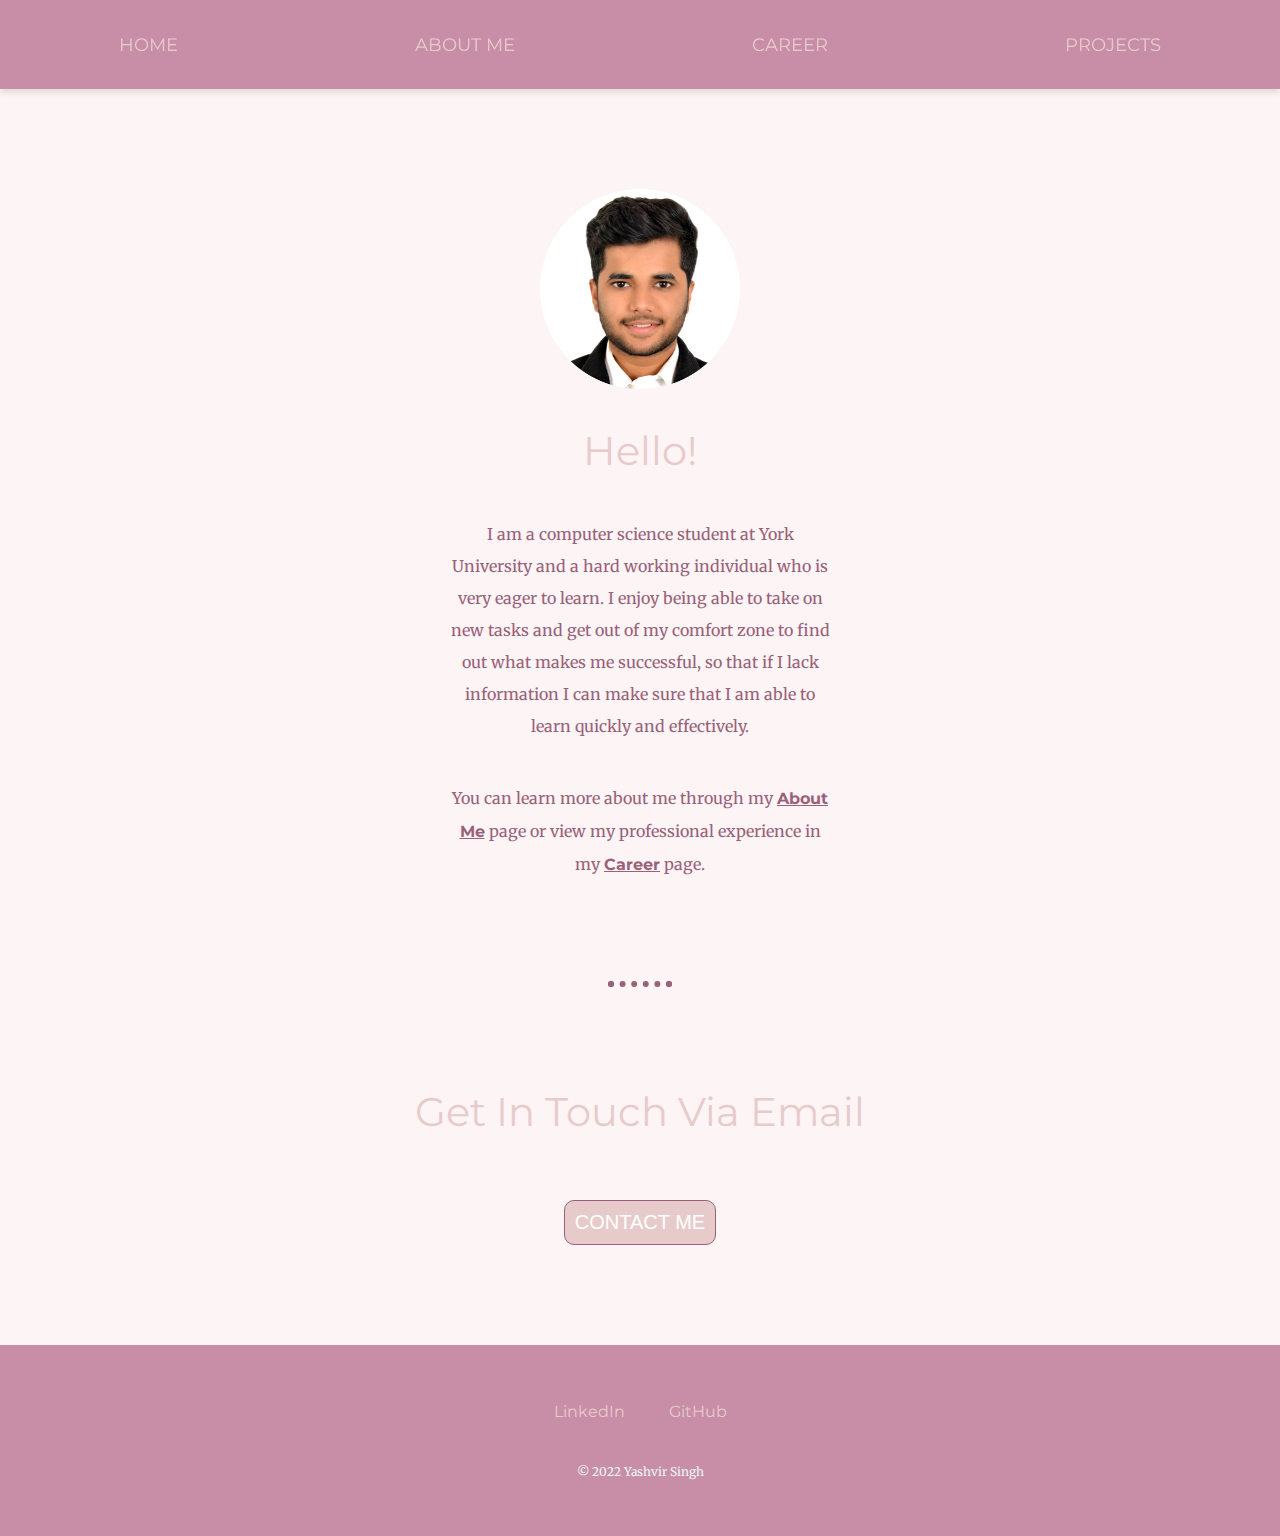
<file: index.html>
<!DOCTYPE html>
<html lang="en">
<head>
  <meta charset="UTF-8">
  <title>Yashvir Singh</title>
  <link rel="stylesheet" href="style.css" type="">
  <link rel="icon" href="images/yash.ico">
  <link href="https://fonts.googleapis.com/css2?family=Merriweather:ital,wght@1,300&family=Montserrat&family=Sacramento&display=swap" rel="stylesheet">


</head>
<body>
  <div class="navbar">
    <a href="index.html">HOME</a>
    <a href="aboutMe.html">ABOUT ME</a>
    <a href="career.html">CAREER</a>
    <a href="projects.html">PROJECTS</a>
  </div>

  <div class="middle_container">
    <div class="profile">
      <img class="profile_image" src="images/yash1.png" alt="Yashvir's profile picture" width="200px" height="200px">
      <h2>Hello!</h2>
      <p class="intro">I am a computer science student at <span>York University</span> and a hard working individual who is very eager to learn. I enjoy being able to take on new tasks and get out of my comfort zone to find out what makes me successful, so that if I lack
        information I can make sure that I am able to learn quickly and effectively.</p>
        <br>
        <br>
    <p class="intro">
      You can learn more about me through my <a href="aboutMe.html">About Me</a> page or view my professional experience in my <a href="career.html">Career</a> page.</p>
    </div>
    <hr>

    <div class="contact_me">
      <h2>Get In Touch Via Email</h2>
      <a class="contact_me_buttom" href="mailto:yashvir.ind@gmail.com">CONTACT ME</a> 
    </div>
  </div>

  <div class="bottom_container">
    <a class="footer_link" href="https://www.linkedin.com/in/yashvir-singh-64771418a/">LinkedIn</a>
    <a class="footer_link" href="https://github.com/Yash0407">GitHub</a>
    <p class="bottom_author">© 2022 Yashvir Singh</p>
  </div>

</body>
</html>
</file>
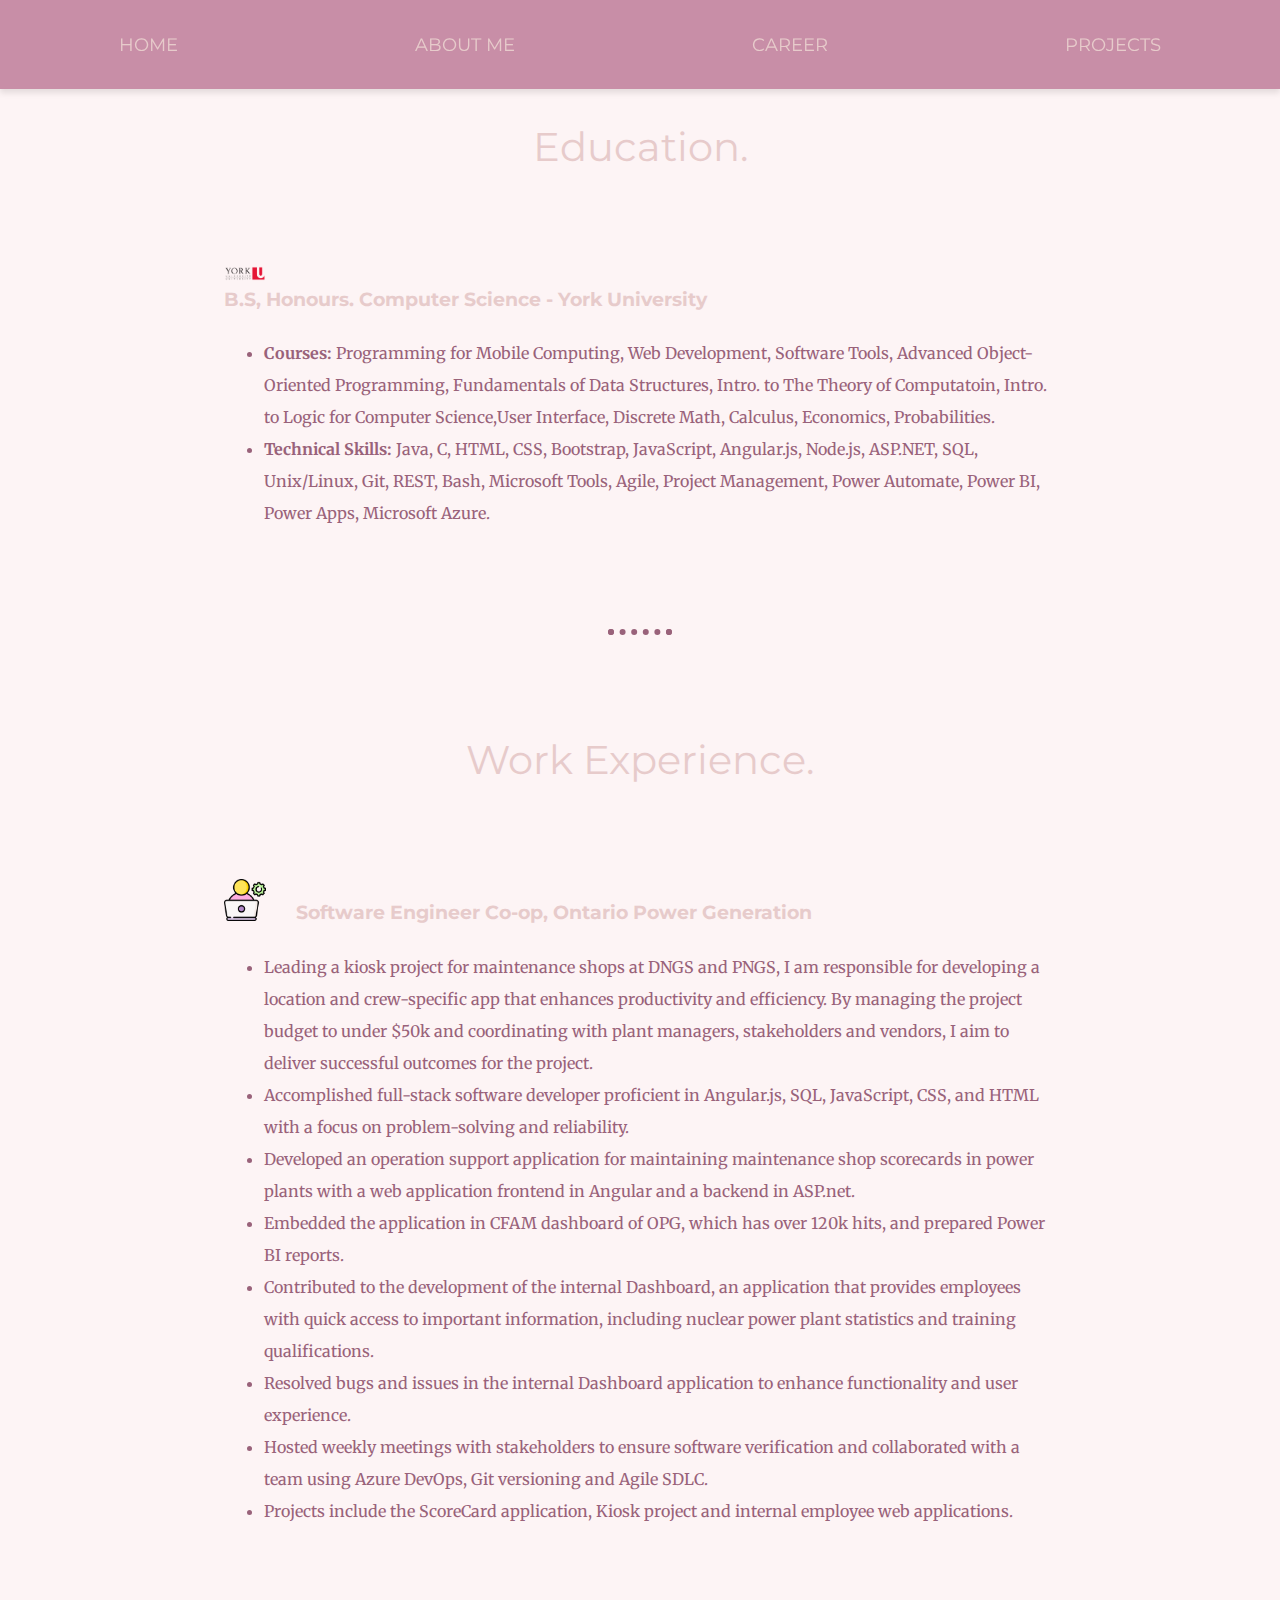
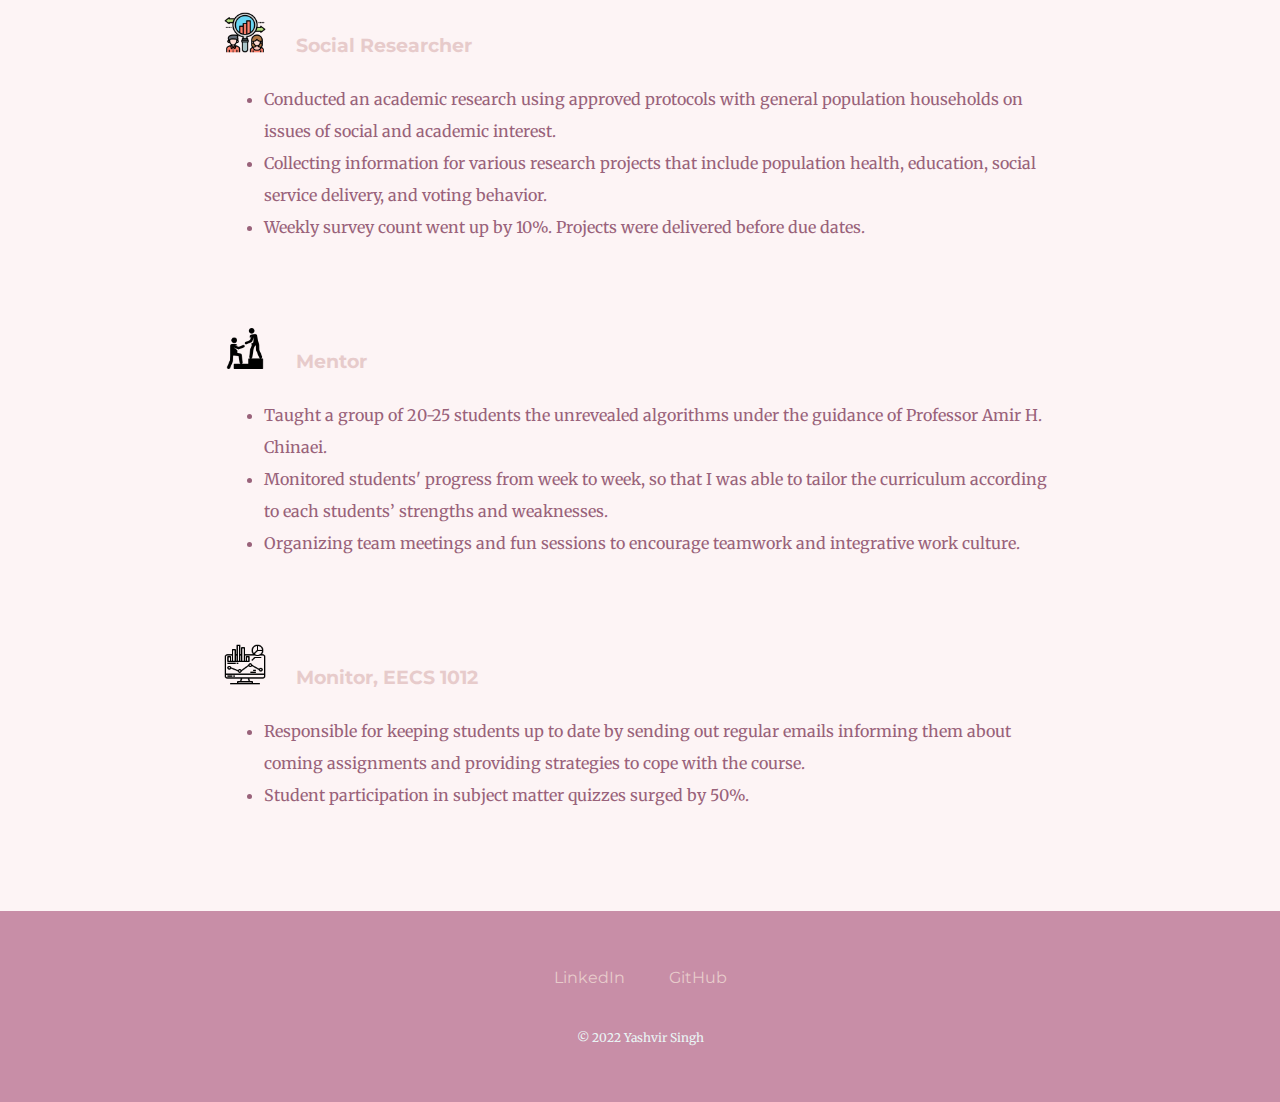
<file: career.html>
<!DOCTYPE html>
<html lang="en">

<head>
  <meta charset="UTF-8">
  <title>Yashvir's Career</title>
  <link rel="stylesheet" href="style.css" type="">
  <link rel="icon" href="images/yash.ico">
  <link
    href="https://fonts.googleapis.com/css2?family=Merriweather:ital,wght@1,300&family=Montserrat&family=Sacramento&display=swap"
    rel="stylesheet">
</head>

<body>

  <body>
    <div class="navbar">
      <a href="index.html">HOME</a>
      <a href="aboutMe.html">ABOUT ME</a>
      <a href="career.html">CAREER</a>
      <a href="projects.html">PROJECTS</a>
    </div>

    <div class="middle_container">
      <div class="Education">
        <h2>Education.</h2>
        <div class="education_row">
          <img class="robot_image logo" src="images/Logo_YU.png" alt="Logo_York_University">
          <h3>B.S, Honours. Computer Science - York University</h3>
          <ul>
            <li><span class="bolded">Courses:</span> Programming for Mobile Computing, Web Development, Software Tools,
              Advanced Object-Oriented Programming,
              Fundamentals of Data Structures, Intro. to The Theory of Computatoin, Intro. to Logic for Computer
              Science,User Interface, Discrete Math, Calculus, Economics, Probabilities.</li>
            <li><span class="bolded">Technical Skills:</span> Java, C, HTML, CSS, Bootstrap, JavaScript, Angular.js,
              Node.js, ASP.NET, SQL, Unix/Linux, Git, REST, Bash, Microsoft Tools, Agile, Project Management, Power
              Automate, Power BI, Power Apps, Microsoft Azure.</li>
          </ul>
        </div>
      </div>

      <hr>

      <div class="newest-experience">
        <h2>Work Experience.</h2>
        <div class="experience_row1">
          <img class="robot_image" src="images/SWE.png" alt="OPG">

          <h3>Software Engineer Co-op, Ontario Power Generation</h3>
          <ul>
            <li>Leading a kiosk project for maintenance shops at DNGS and PNGS, I am responsible for developing a
              location and crew-specific app that enhances productivity and efficiency. By managing the project budget
              to under $50k and coordinating with plant managers, stakeholders and vendors, I aim to deliver successful
              outcomes for the project.</li>

            <li>Accomplished full-stack software developer proficient in Angular.js, SQL, JavaScript, CSS, and HTML
              with a focus on problem-solving and reliability.</li>
            <li>Developed an operation support application for maintaining maintenance shop scorecards in power plants
              with a web application frontend in Angular and a backend in ASP.net.</li>
            <li>Embedded the application in CFAM dashboard of OPG, which has over 120k hits, and prepared Power BI
              reports.</li>
            <li>Contributed to the development of the internal Dashboard, an application that provides employees with
              quick access to important information, including nuclear power plant statistics and training
              qualifications.</li>
            <li>Resolved bugs and issues in the internal Dashboard application to enhance functionality and user
              experience.</li>
            <li>Hosted weekly meetings with stakeholders to ensure software verification and collaborated with a team
              using Azure DevOps, Git versioning and Agile SDLC.</li>
            <li>Projects include the ScoreCard application, Kiosk project and internal employee web applications.</li>

          </ul>
        </div>


        <div class="newest1-experience">
          <div class="experience_row1">
            <img class="robot_image" src="images/social.png" alt="img_social_research">

            <h3>Social Researcher</h3>
            <ul>
              <li>Conducted an academic research using approved protocols with general population households on issues of social and academic interest.</li>
              <li>Collecting information for various research projects that include population health, education, social service delivery, and voting behavior.</li>
              <li>Weekly survey count went up by 10%. Projects were delivered before due dates.</li>
            </ul>
          </div>

          <div class="newest1-experience">
            <div class="experience_row1">
              <img class="robot_image" src="images/mentor.png" alt="img_mentor">
  
              <h3>Mentor</h3>
              <ul>
                <li>Taught a group of 20-25 students the unrevealed algorithms under the guidance of Professor Amir H. Chinaei.</li>
                <li>Monitored students' progress from week to week, so that I was able to tailor the curriculum according to each students’ strengths and weaknesses.</li>
                <li>Organizing team meetings and fun sessions to encourage teamwork and integrative work culture.</li>
              </ul>
            </div>

            <div class="newest1-experience">
              <div class="experience_row1">
                <img class="robot_image" src="images/monitor.png" alt="img_monitoring">
    
                <h3>Monitor, EECS 1012</h3>
                <ul>
                  <li>Responsible for keeping students up to date by sending out regular emails informing them about coming assignments and providing strategies to cope with the course.</li>
                  <li>Student participation in subject matter quizzes surged by 50%.</li>
                </ul>
              </div>

          <div class="bottom_container">
            <a class="footer_link" href="https://www.linkedin.com/in/yashvir-singh-64771418a/">LinkedIn</a>
            <a class="footer_link" href="https://github.com/Yash0407">GitHub</a>
            <p class="bottom_author">© 2022 Yashvir Singh</p>
          </div>
  </body>

</html>
</file>
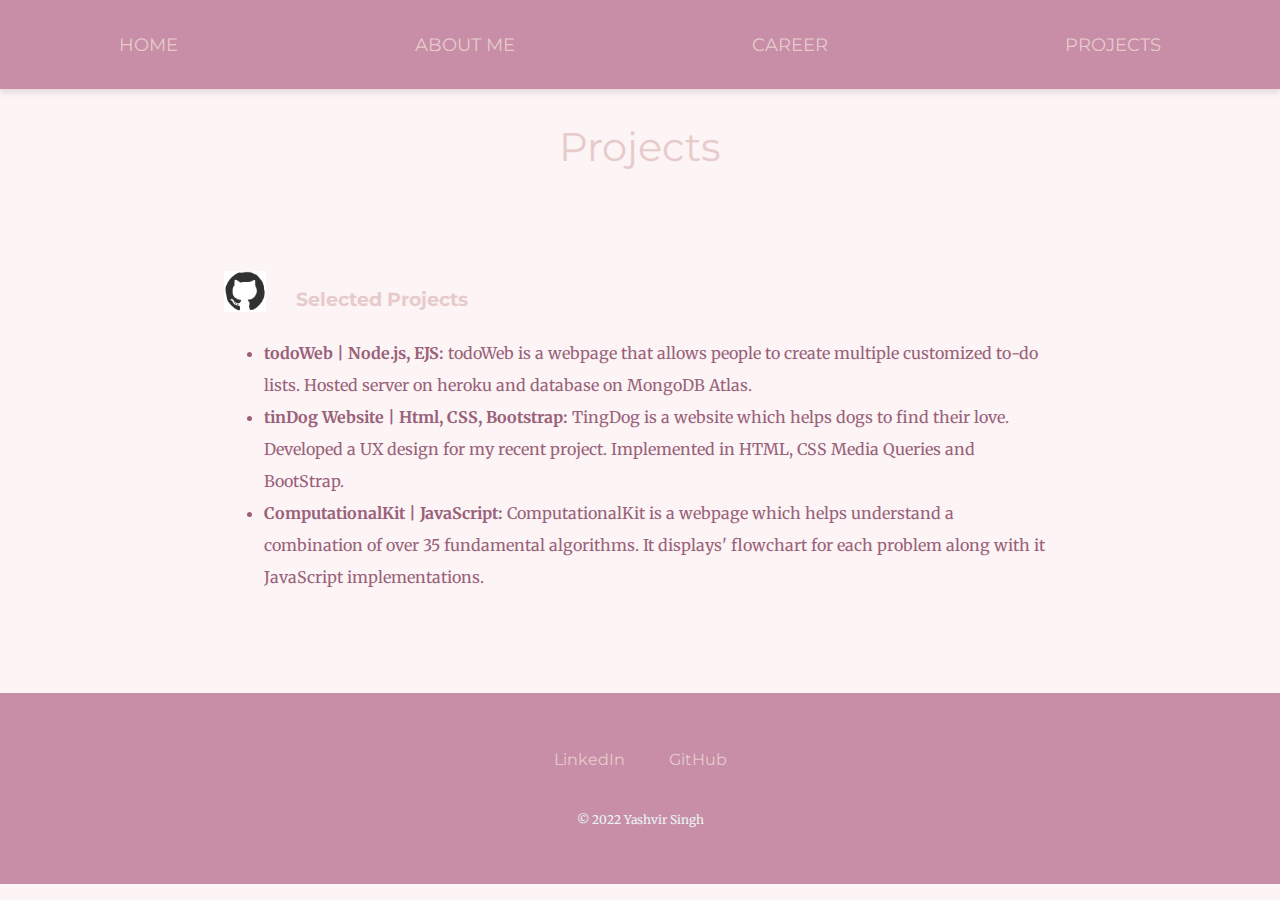
<file: projects.html>
<!DOCTYPE html>
<html lang="en">
<head>
  <meta charset="UTF-8">
  <title>Yashvir's Projects</title>
  <link rel="stylesheet" href="style.css" type="">
  <link rel="icon" href="images/yash.ico">
  <link href="https://fonts.googleapis.com/css2?family=Merriweather:ital,wght@1,300&family=Montserrat&family=Sacramento&display=swap" rel="stylesheet">
</head>
<body>
    <body>
        <div class="navbar">
            <a href="index.html">HOME</a>
            <a href="aboutMe.html">ABOUT ME</a>
            <a href="career.html">CAREER</a>
            <a href="projects.html">PROJECTS</a>
        </div>

        <div class="Projects">
          <h2>Projects</h2>
          <div class="project_row">
            <img class="git_image" src="images/projects.gif" alt="software engineer">
    
            <h3>Selected Projects</h3>
            <ul>
              <li><span class="bolded">todoWeb | Node.js, EJS: </span>todoWeb is a webpage that allows people to create multiple customized to-do lists. Hosted server on heroku and database on MongoDB Atlas.</li>
              <li><span class="bolded">tinDog Website | Html, CSS, Bootstrap: </span>TingDog is a website which helps dogs to find their love. Developed a UX design for my recent project. Implemented in HTML, CSS Media Queries and BootStrap.</li>
              <li><span class="bolded">ComputationalKit | JavaScript: </span>ComputationalKit is a webpage which helps understand a combination of over 35 fundamental algorithms. It displays' flowchart for each problem along with it JavaScript implementations.</li>
            </ul>
        </div>

  <div class="bottom_container">
    <a class="footer_link" href="https://www.linkedin.com/in/yashvir-singh-64771418a/">LinkedIn</a>
    <a class="footer_link" href="https://github.com/Yash0407">GitHub</a>
    <p class="bottom_author">© 2022 Yashvir Singh</p>
  </div>
</body>
</html>
</file>
<file: style.css>
body {
  margin: 0;
  text-align: center;
  font-family: 'Merriweather', serif;
  color: #99627A;
  background-color: #FDF4F5;
}

/* h1 {
  margin: 50px auto 0 auto;
  font-family: 'Sacramento', cursive;
  font-size: 5.625rem;
  color: #C88EA7;
} */
h2 {
  font-family: 'Montserrat', sans-serif;
  font-size: 2.5rem;
  color: #E7CBCB;
  font-weight: normal;
  padding-bottom: 10px;
}

h3 {
  font-family: 'Montserrat', sans-serif;
  color: #E7CBCB;
}

p {
  line-height: 2;
}

hr {

  border: dotted #99627A 6px;
  /* #EAF6F6 */
  border-bottom: none;
  width: 4%;
  margin: 100px auto;
}

a {
  color: #E7CBCB;
  font-family: 'Montserrat', sans-serif;
  margin: 10px 20px;
  text-decoration: none;
}

.middle_container .intro a {
  color: inherit;
  font-weight: bold;
  text-decoration: underline;
  margin: 0;
  padding: 0;
}

a:hover {
  color: #99627A;
}

.top_contaner {
  background-color: #C88EA7;
  padding-top: 100px;
  position: relative;
}


.pro {
  text-decoration: underline;
}

.top_cloud {
  position: absolute;
  right: 300px;
  top: 40px;
}

.bottom_cloud {
  position: absolute;
  left: 250px;
  bottom: 300px;
}

.profile_image {
  padding-top: 100px;
}

.intro {
  width: 30%;
  margin: auto;
}

.experience_row1,
.experience_row2,
.experience_row3,
.education_row,
.project_row,
.extra_row {
  width: 65%;
  margin: 100px auto 100px auto;
  text-align: left;
  line-height: 2;
}

.code_image {
  width: 5%;
  float: left;
  margin-right: 30px;
  margin-top: -15px;
}

.robot_image {
  width: 5%;
  float: left;
  margin-right: 30px;
  margin-top: -15px;
}

.git_image {
  width: 5%;
  float: left;
  margin-right: 30px;
  margin-top: -10px;
}

.business_image {
  width: 15%;
  float: right;
  margin-left: 30px;
}

.contact_message {
  width: 40%;
  margin: 40px auto 60px;
}

.bottom_container {
  background-color: #C88EA7;
  padding: 50px 0 20px;
  line-height: 2;
}

.bottom_author {
  color: #EAF6F6;
  font-size: 0.75rem;
  padding: 20px 0;
}


.navbar {
  display: flex;
  justify-content: space-around;
  background-color: #C88EA7;
  padding: 1rem 0;
  position: sticky;
  top: 0;
  /* z-index: 1000; */
  box-shadow: 0 4px 6px rgba(0, 0, 0, 0.1);
}

.navbar a {
  color: #E7CBCB;
  text-decoration: none;
  padding: 0.5rem 1rem;
  font-size: 1.1rem;
  font-family: 'Montserrat', sans-serif;
}

.navbar a:hover {
  color: #C88EA7;
  background-color: rgba(255, 255, 255, 0.1);
  transition: background-color 0.3s, color 0.3s;
}

.contact_me_buttom {
  background: #E7CBCB;
  background-image: -webkit-linear-gradient(top, #E7CBCB, #E7CBCB);
  background-image: -moz-linear-gradient(top, #E7CBCB, #E7CBCB);
  background-image: -ms-linear-gradient(top, #E7CBCB, #E7CBCB);
  background-image: -o-linear-gradient(top, #E7CBCB, #E7CBCB);
  background-image: -webkit-gradient(to bottom, #E7CBCB, #E7CBCB);
  -webkit-border-radius: 10px;
  -moz-border-radius: 10px;
  border-radius: 10px;
  color: #FFFFFF;
  font-family: Arial;
  font-size: 20px;
  font-weight: 200;
  padding: 10px;
  border: solid #99627A 1px;
  text-decoration: none;
  display: inline-block;
  cursor: pointer;
  text-align: center;
  margin-top: 20px;
  margin-bottom: 100px;
}

.contact_me_buttom:hover {
  border: solid #99627A 1px;
  background: #99627A;
  background-image: -webkit-linear-gradient(top, #C88EA7, #C88EA7);
  background-image: -moz-linear-gradient(top, #C88EA7, #C88EA7);
  background-image: -ms-linear-gradient(top, #C88EA7, #C88EA7);
  background-image: -o-linear-gradient(top, #C88EA7, #C88EA7);
  background-image: -webkit-gradient(to bottom, #C88EA7, #C88EA7);
  -webkit-border-radius: 20px;
  -moz-border-radius: 20px;
  border-radius: 20px;
  text-decoration: none;
}

.bolded {
  font-weight: bold;
}


.vision-par {
  margin-right: 50px;
  margin-left: 50px;
}

.video-container {
  display: flex;
  justify-content: center;
  padding: 30px 50px 30px 50px;
}

.main-content {
  width: 60%;
  margin: 0 auto;
  text-align: left;
}

.vision-image {
  max-width: 500px;
  width: 100%;
  height: auto;
  display: block;
  margin: 0 auto;
}

#goal {
  text-align: left;
  font-size: 1.1rem;
  /* font-weight: bold; */
  margin-top: 20px;
  margin-bottom: 20px;
  line-height: 2;

}
</file>
